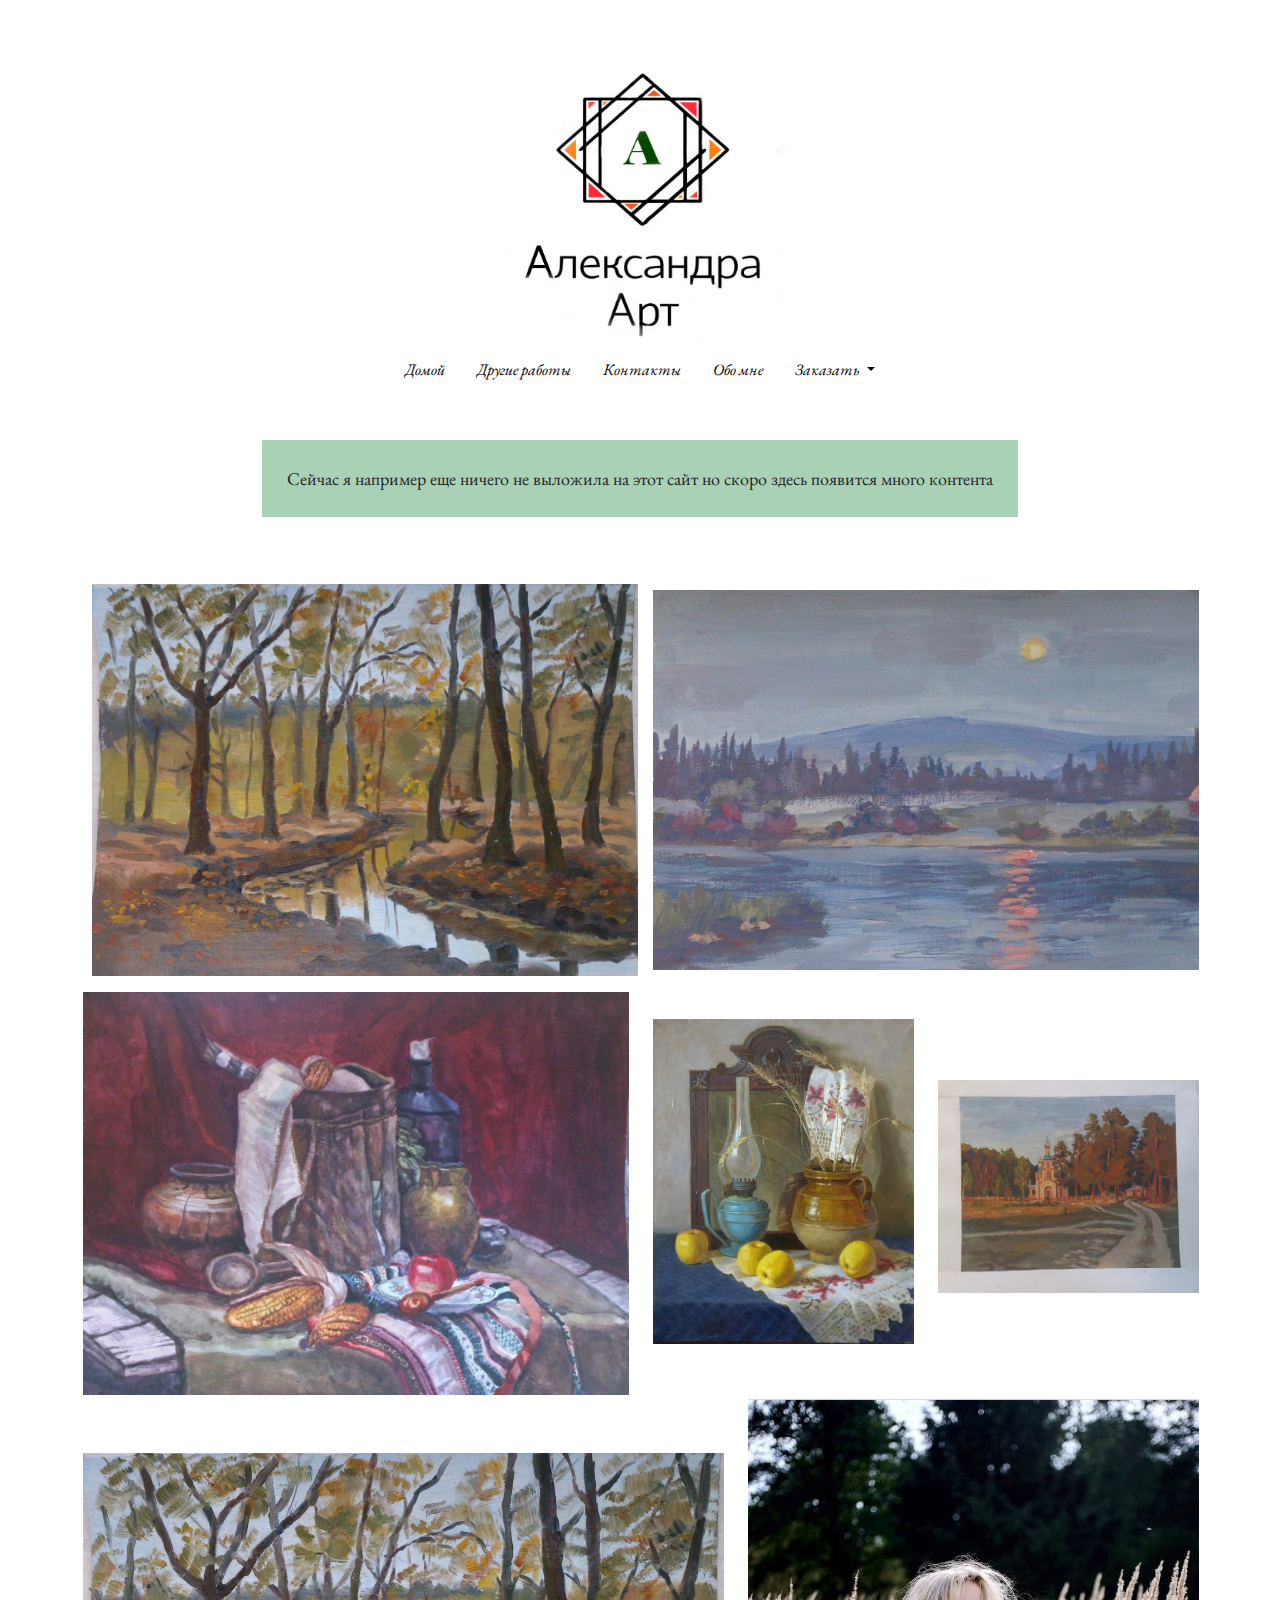
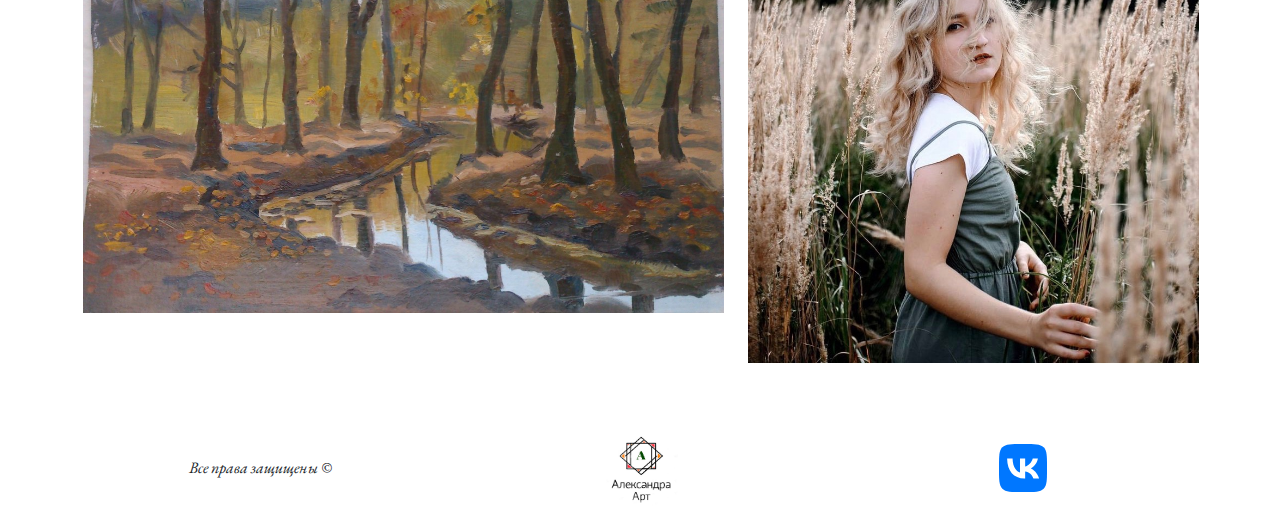
<file: index.html>
<!DOCTYPE html>
<html lang="en">

<head>
  <meta charset="UTF-8" />
  <meta name="viewport" content="width=device-width, initial-scale=1.0" />
          <link rel="preconnect" href="https://fonts.googleapis.com" />
        <link rel="preconnect" href="https://fonts.gstatic.com" crossorigin />
        <link href="https://fonts.googleapis.com/css2?family=EB+Garamond:ital@1&display=swap" rel="stylesheet" />
        <link href="https://cdn.jsdelivr.net/npm/bootstrap@5.3.3/dist/css/bootstrap.min.css" rel="stylesheet"
    integrity="sha384-QWTKZyjpPEjISv5WaRU9OFeRpok6YctnYmDr5pNlyT2bRjXh0JMhjY6hW+ALEwIH" crossorigin="anonymous" />
  <link rel="stylesheet" href="source/styles/style.css" />
  <title>Александра Корнева - художник</title>
</head>

<body>
 
  <header class="header">
    <div class="text-center">
      <img src="source/images/Лого.jpg" class="rounded rotate-center" alt="...">
    </div>
    <ul class="nav justify-content-center">
      </div>
      <li class="nav-item">
        <a class="nav-link home" aria-current="page" href="index.html">Домой</a>
      </li>
      <li class="nav-item">
        <a class="nav-link" href="#">Другие работы</a>
      </li>
      <li class="nav-item">
        <a class="nav-link" href="contacts.html">Контакты</a>
      </li>
      <li class="nav-item">
        <a class="nav-link" href="about_me.html">Обо мне</a>
      </li>
      <li class="nav-item dropdown">
        <a class="nav-link dropdown-toggle" href="#" role="button" data-bs-toggle="dropdown" aria-expanded="false">
          Заказать
        </a>
        <ul class="dropdown-menu">
          <li><a class="dropdown-item" href="#">Готовые работы</a></li>
          <li><a class="dropdown-item" href="#">Купить курсы</a></li>
          <li><a class="dropdown-item" href="#">Работы на заказ</a></li>
        </ul>
  </header>

  <div class="main-info">

    <div class="cardinfo puff-in-center">
      <p class="News">Сейчас я например еще ничего не выложила на этот сайт но скоро здесь появится много контента

      </p>
    </div>
  </div>

  <main>

   

      <div class="container">
        <div class="row">
          <div class="col">
            <img src="source/images/2 (1).jpg" class="img-fluid one" alt="...">
          </div>
          <div class="col">
            <img src="source/images/2 (2).jpg" class="img-fluid" alt="...">
          </div>
        </div>
        <div class="row">
          <div class="col-6">
            <img src="source/images/2 (3).jpg" class="img-fluid three" alt="...">

          </div>
          <div class="col">
            <img src="source/images/2 (4).jpg" class="img-fluid four" alt="...">

          </div>
          <div class="col">
            <img src="source/images/2(5).jpg" class="img-fluid" alt="...">
          </div>
        </div>
        <div class="row">
          <div class="col">
            <img src="source/images/2 (1).jpg" class="img-fluid" alt="...">
          </div>
          <div class="col-5">
            <img src="source/images/2(6).jpg" class="img-fluid" alt="...">
          </div>
        </div>
      </div>



  </main>

    <footer class="footer">

        <div class="container text-center">
          <div class="row">
            <div class="col rights-reserved">
              Все права защищены ©
            </div>
            <div class="col">
                <img class= "logo-footer" src="source/images/Лого.jpg" alt="">
            </div>
            <div class="col social-networks pulsate-fwd">
              <a class="icon-link" href="https://vk.com/sazonovaalexandra">
                  <use xlink:href="#box-seam"></use>
                </svg>
                <img src="source/images/VK_Compact_Logo_(2021-present).svg" alt="">
              </a>
            </div>
          </div>
        </div>


    </footer>






  <script src="https://cdn.jsdelivr.net/npm/bootstrap@5.3.3/dist/js/bootstrap.bundle.min.js"
    integrity="sha384-YvpcrYf0tY3lHB60NNkmXc5s9fDVZLESaAA55NDzOxhy9GkcIdslK1eN7N6jIeHz"
    crossorigin="anonymous"></script>
</body>

</html>
</file>
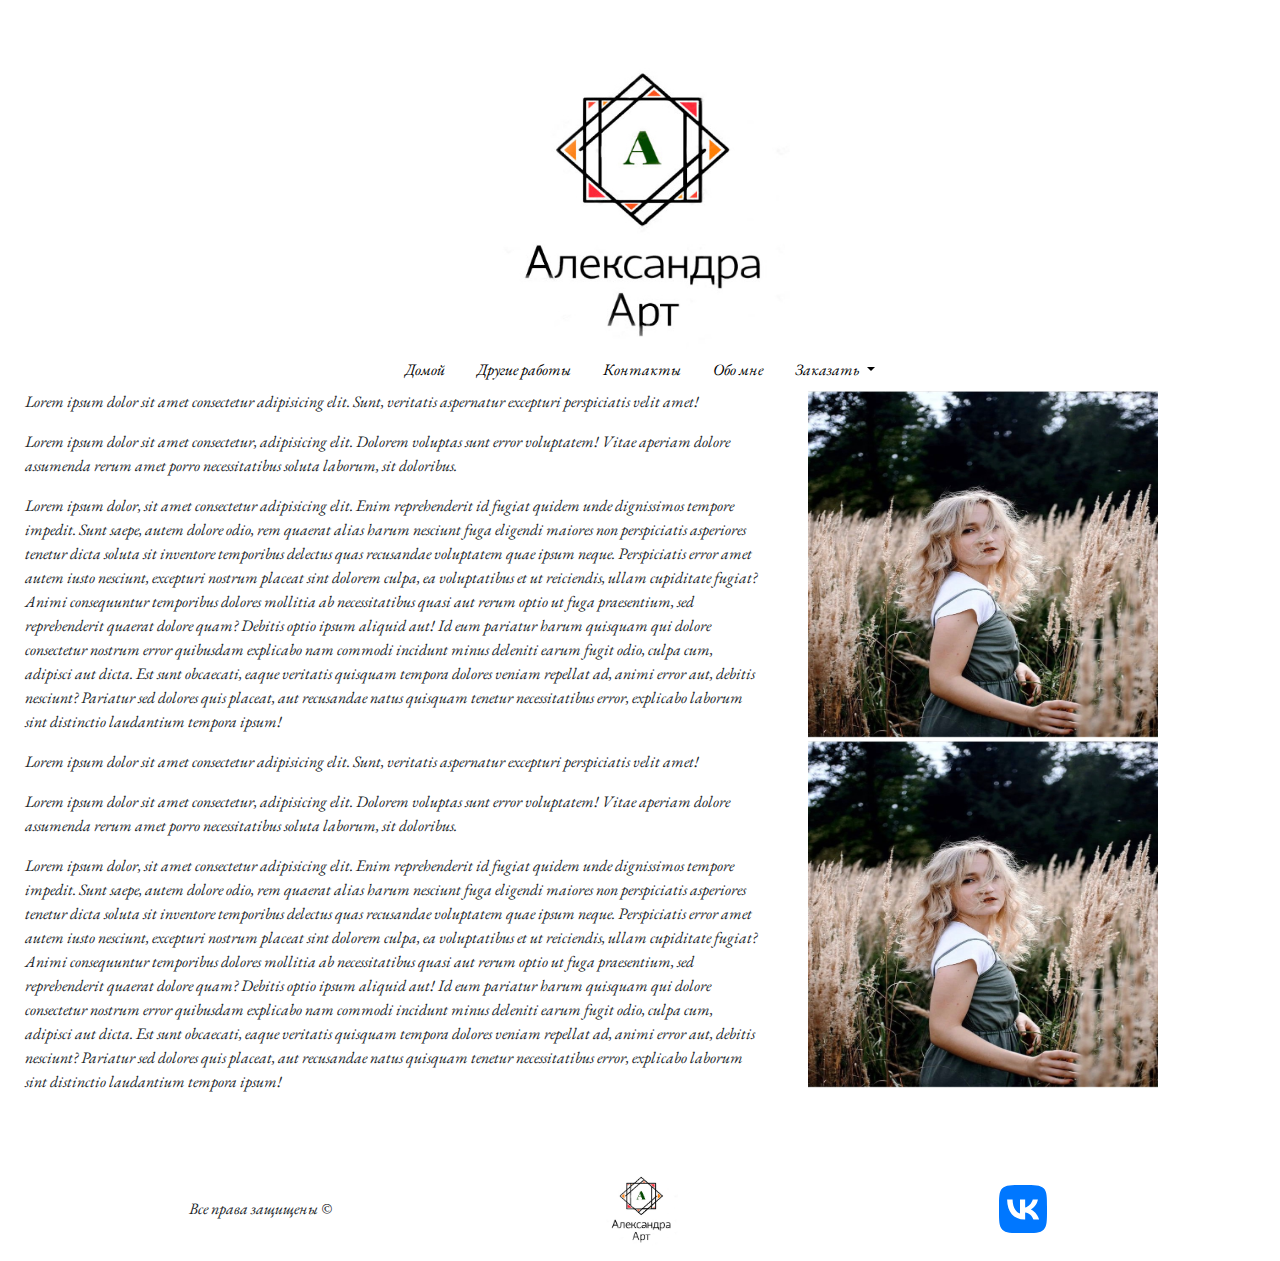
<file: about_me.html>
<!DOCTYPE html>
<html lang="en">

<head>
  <meta charset="UTF-8" />
  <meta name="viewport" content="width=device-width, initial-scale=1.0" />
          <link rel="preconnect" href="https://fonts.googleapis.com" />
        <link rel="preconnect" href="https://fonts.gstatic.com" crossorigin />
        <link href="https://fonts.googleapis.com/css2?family=EB+Garamond:ital@1&display=swap" rel="stylesheet" />
        <link href="https://cdn.jsdelivr.net/npm/bootstrap@5.3.3/dist/css/bootstrap.min.css" rel="stylesheet"
    integrity="sha384-QWTKZyjpPEjISv5WaRU9OFeRpok6YctnYmDr5pNlyT2bRjXh0JMhjY6hW+ALEwIH" crossorigin="anonymous" />
  <link rel="stylesheet" href="source/styles/style.css" />
  <title>Александра Корнева - художник</title>
</head>

<body>
 
  <header class="header">
    <div class="text-center">
      <img src="source/images/Лого.jpg" class="rounded rotate-center" alt="...">
    </div>
    <ul class="nav justify-content-center">
      </div>
      <li class="nav-item">
        <a class="nav-link home" aria-current="page" href="index.html">Домой</a>
      </li>
      <li class="nav-item">
        <a class="nav-link" href="#">Другие работы</a>
      </li>
      <li class="nav-item">
        <a class="nav-link" href="contacts.html">Контакты</a>
      </li>
      <li class="nav-item">
        <a class="nav-link" href="about_me.html">Обо мне</a>
      </li>
      <li class="nav-item dropdown">
        <a class="nav-link dropdown-toggle" href="#" role="button" data-bs-toggle="dropdown" aria-expanded="false">
          Заказать
        </a>
        <ul class="dropdown-menu">
          <li><a class="dropdown-item" href="#">Готовые работы</a></li>
          <li><a class="dropdown-item" href="#">Купить курсы</a></li>
          <li><a class="dropdown-item" href="#">Работы на заказ</a></li>
        </ul>
  </header>

        


    
      
        <div class="columns AboutME">
            <div class="columns__itemOne">
               <p>Lorem ipsum dolor sit amet consectetur adipisicing elit.
                 Sunt, veritatis aspernatur excepturi perspiciatis velit amet!</p>
                 <p>Lorem ipsum dolor sit amet consectetur, adipisicing elit. Dolorem voluptas sunt error voluptatem! Vitae aperiam dolore assumenda rerum amet porro necessitatibus soluta laborum, sit doloribus.
                 </p>
                 <p>Lorem ipsum dolor, sit amet consectetur adipisicing elit. Enim reprehenderit id fugiat quidem unde dignissimos tempore impedit. Sunt saepe, autem dolore odio, rem quaerat alias harum nesciunt fuga eligendi maiores non perspiciatis asperiores tenetur dicta soluta sit inventore temporibus delectus quas recusandae voluptatem quae ipsum neque. Perspiciatis error amet autem iusto nesciunt, excepturi nostrum placeat sint dolorem culpa, ea voluptatibus et ut reiciendis, ullam cupiditate fugiat? Animi consequuntur temporibus dolores mollitia ab necessitatibus quasi aut rerum optio ut fuga praesentium, sed reprehenderit quaerat dolore quam? Debitis optio ipsum aliquid aut! Id eum pariatur harum quisquam qui dolore consectetur nostrum error quibusdam explicabo nam commodi incidunt minus deleniti earum fugit odio, culpa cum, adipisci aut dicta. Est sunt obcaecati, eaque veritatis quisquam tempora dolores veniam repellat ad, animi error aut, debitis nesciunt? Pariatur sed dolores quis placeat, aut recusandae natus quisquam tenetur necessitatibus error, explicabo laborum sint distinctio laudantium tempora ipsum!
                 </p>
                  <p>Lorem ipsum dolor sit amet consectetur adipisicing elit.
                 Sunt, veritatis aspernatur excepturi perspiciatis velit amet!</p>
                 <p>Lorem ipsum dolor sit amet consectetur, adipisicing elit. Dolorem voluptas sunt error voluptatem! Vitae aperiam dolore assumenda rerum amet porro necessitatibus soluta laborum, sit doloribus.
                 </p>
                 <p>Lorem ipsum dolor, sit amet consectetur adipisicing elit. Enim reprehenderit id fugiat quidem unde dignissimos tempore impedit. Sunt saepe, autem dolore odio, rem quaerat alias harum nesciunt fuga eligendi maiores non perspiciatis asperiores tenetur dicta soluta sit inventore temporibus delectus quas recusandae voluptatem quae ipsum neque. Perspiciatis error amet autem iusto nesciunt, excepturi nostrum placeat sint dolorem culpa, ea voluptatibus et ut reiciendis, ullam cupiditate fugiat? Animi consequuntur temporibus dolores mollitia ab necessitatibus quasi aut rerum optio ut fuga praesentium, sed reprehenderit quaerat dolore quam? Debitis optio ipsum aliquid aut! Id eum pariatur harum quisquam qui dolore consectetur nostrum error quibusdam explicabo nam commodi incidunt minus deleniti earum fugit odio, culpa cum, adipisci aut dicta. Est sunt obcaecati, eaque veritatis quisquam tempora dolores veniam repellat ad, animi error aut, debitis nesciunt? Pariatur sed dolores quis placeat, aut recusandae natus quisquam tenetur necessitatibus error, explicabo laborum sint distinctio laudantium tempora ipsum!
                 </p>
            </div>
             <div class="columns AboutME">
            <div class="columns__item">
                <img src="source/images/2(6).jpg" alt="" class="fluid about_me">
                <img src="source/images/2(6).jpg" alt="" class="fluid about_me">
            </div>
            
        </div>
        </div>




    <footer class="footer">

        <div class="container text-center">
          <div class="row">
            <div class="col rights-reserved">
              Все права защищены ©
            </div>
            <div class="col">
                <img class= "logo-footer" src="source/images/Лого.jpg" alt="">
            </div>
            <div class="col social-networks pulsate-fwd">
              <a class="icon-link" href="https://vk.com/sazonovaalexandra">
                  <use xlink:href="#box-seam"></use>
                </svg>
                <img src="source/images/VK_Compact_Logo_(2021-present).svg" alt="">
              </a>
            </div>
          </div>
        </div>


    </footer>






  <script src="https://cdn.jsdelivr.net/npm/bootstrap@5.3.3/dist/js/bootstrap.bundle.min.js"
    integrity="sha384-YvpcrYf0tY3lHB60NNkmXc5s9fDVZLESaAA55NDzOxhy9GkcIdslK1eN7N6jIeHz"
    crossorigin="anonymous"></script>
</body>

</html>
</file>
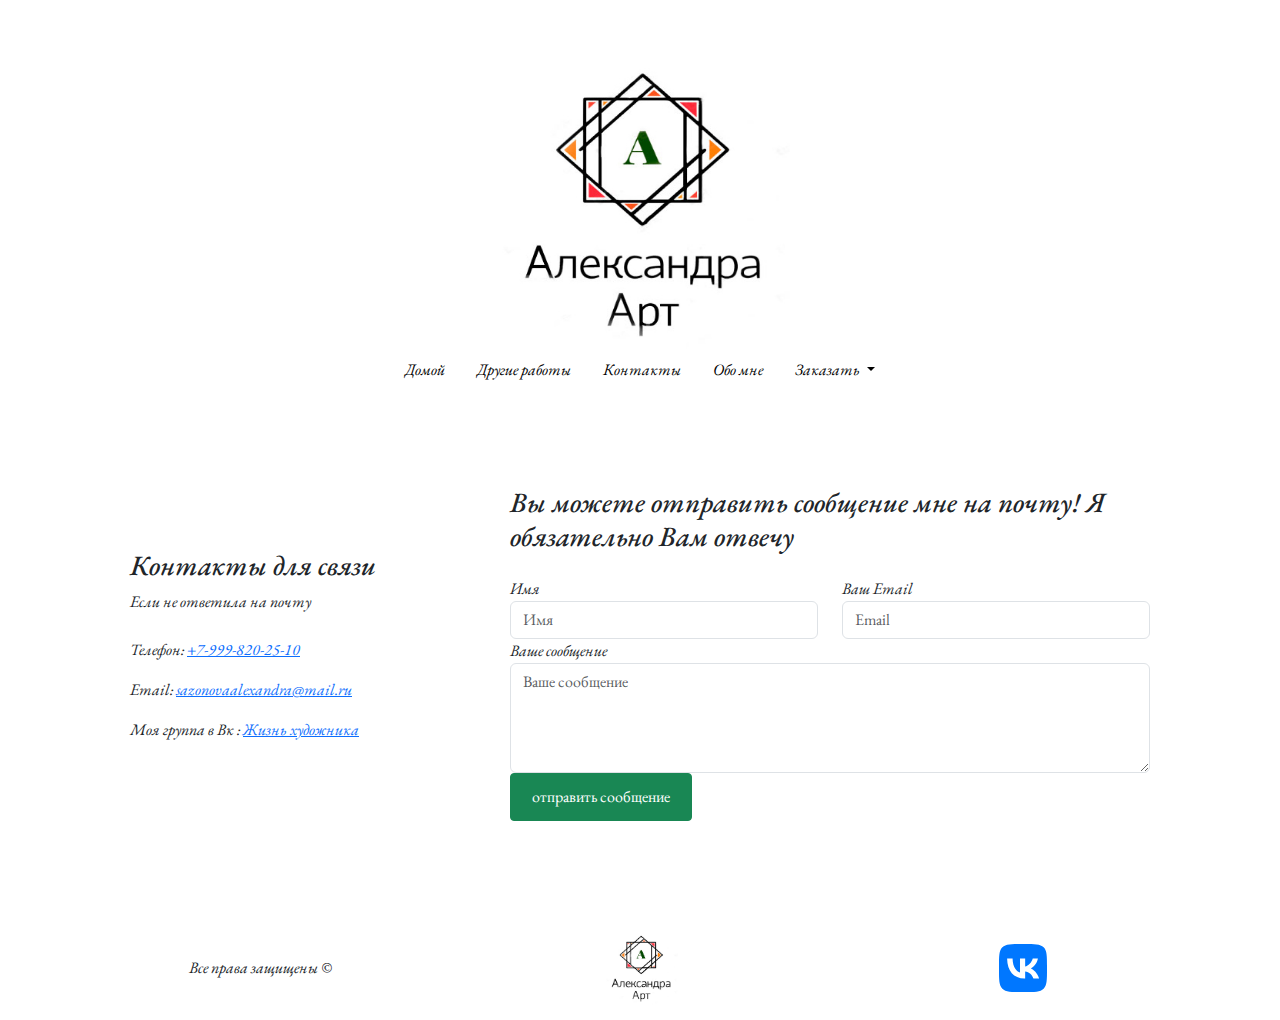
<file: contacts.html>
<!DOCTYPE html>
<html lang="en">

<head>
    <meta charset="UTF-8" />
    <meta name="viewport" content="width=device-width, initial-scale=1.0" />
    <link rel="preconnect" href="https://fonts.googleapis.com" />
    <link rel="preconnect" href="https://fonts.gstatic.com" crossorigin />
    <link href="https://fonts.googleapis.com/css2?family=EB+Garamond:ital@1&display=swap" rel="stylesheet" />
    <link href="https://cdn.jsdelivr.net/npm/bootstrap@5.3.3/dist/css/bootstrap.min.css" rel="stylesheet"
        integrity="sha384-QWTKZyjpPEjISv5WaRU9OFeRpok6YctnYmDr5pNlyT2bRjXh0JMhjY6hW+ALEwIH" crossorigin="anonymous" />
    <link rel="stylesheet" href="source/styles/style.css" />
    <title>Александра Корнева - художник</title>
</head>

<body>

    <header class="header">
        <div class="text-center">
            <img src="source/images/Лого.jpg" class="rounded" alt="...">
        </div>
        <ul class="nav justify-content-center contactsMenu">
            <li class="nav-item">
                <a class="nav-link home" aria-current="page" href="index.html">Домой</a>
            </li>
            <li class="nav-item">
                <a class="nav-link" href="#">Другие работы</a>
            </li>
            <li class="nav-item">
                <a class="nav-link" href="contacts.html">Контакты</a>
            </li>
            <li class="nav-item">
                <a class="nav-link" href="about_me.html">Обо мне</a>
            </li>
            <li class="nav-item dropdown">
                <a class="nav-link dropdown-toggle" href="#" role="button" data-bs-toggle="dropdown"
                    aria-expanded="false">
                    Заказать
                </a>
                <ul class="dropdown-menu">
                    <li><a class="dropdown-item" href="#">Готовые работы</a></li>
                    <li><a class="dropdown-item" href="#">Купить курсы</a></li>
                    <li><a class="dropdown-item" href="#">Работы на заказ</a></li>
                </ul>
    </header>

    <main>

        <div class="contacts-data">
            <div class="container">
                <div class="row justify-content-center">
                    <div class="col-md-6 text-center mb-5">
                    </div>
                </div>
                <div class="row justify-content-center withBG">
                    <div class="col-md-12">
                        <div class="wrapper">
                            <div class="row no-gutters">
                                <div class="col-lg-8 col-md-7 order-md-last d-flex align-items-stretch">
                                    <div class="contact-wrap w-100 p-md-5 p-4">
                                        <h3 class="mb-4">Вы можете отправить сообщение мне на почту! Я обязательно Вам отвечу </h3>
                                        <div id="form-message-warning" class="mb-4"></div>
                                        <div id="form-message-success" class="mb-4">
                                        </div>
                                        <form method="POST" id="contactForm" name="contactForm" class="contactForm">
                                            <div class="row">
                                                <div class="col-md-6">
                                                    <div class="form-group" id="form-groupALL">
                                                        <label class="label" for="name">Имя</label>
                                                        <input type="text" class="form-control" name="name" id="name"
                                                            placeholder="Имя">
                                                    </div>
                                                </div>
                                                <div class="col-md-6">
                                                    <div class="form-group" id="form-groupALL" >
                                                        <label class="label" for="email">Ваш Email</label>
                                                        <input type="email" class="form-control" name="email" id="email"
                                                            placeholder="Email">
                                                    </div>
                                                </div>
                                            
                                                <div class="col-md-12">
                                                    <div class="form-group" id="form-groupALL">
                                                        <label class="label" for="#">Ваше сообщение</label>
                                                        <textarea name="message" class="form-control" id="messageText" cols="30"
                                                            rows="4" placeholder="Ваше сообщение"></textarea>
                                                    </div>
                                                </div>
                                                <div class="col-md-12">
                                                    <div class="form-group">
                                                        <button type="button" class="btn btn-success btn-sm">
                                                        <input type="submit" value="отправить сообщение" class="btn btn-push">
                                                        </button>
                                                        <div class="submitting"></div>
                                                    </div>
                                                </div>
                                            </div>
                                        </form>
      </div>
                      </div>
                        <div class="col-lg-4 col-md-5 d-flex align-items-stretch">
                        <div class="info-wrap w-100 p-md-5 p-4">
                                        <h3>Контакты для связи</h3>
                                       <p class="mb-4">Если не ответила на почту</p>
                                        <div class="dbox w-100 d-flex align-items-start">
                                            <div class="icon d-flex align-items-center justify-content-center">
                                                <span class="fa fa-map-marker"></span>
                                            </div>
                                        </div>
                                        <div class="dbox w-100 d-flex align-items-center">
                                            <div class="icon d-flex align-items-center justify-content-center">
                                                <span class="fa fa-phone"></span>
                                            </div>
                                            <div class="text pl-3">
                                                <p><span>Телефон:</span> <a href="tel://1234567920">+7-999-820-25-10</a></p>
                                            </div>
                                        </div>
                                        <div class="dbox w-100 d-flex align-items-center">
                                            <div class="icon d-flex align-items-center justify-content-center">
                                                <span class="fa fa-paper-plane"></span>
                                            </div>
                                            <div class="text pl-3">
                                                <p><span>Email:</span> <a
                                                        href="/cdn-cgi/l/email-protection#422b2c242d023b2d3730312b36276c212d2f"><span
                                                            class="__cf_email__"
                                                            data-cfemail="6d04030b022d1402181f1e041908430e0200">sazonovaalexandra@mail.ru</span></a>
                                                </p>
                                            </div>
                                        </div>
                                        <div class="dbox w-100 d-flex align-items-center">
                                            <div class="icon d-flex align-items-center justify-content-center">
                                                <span class="fa fa-globe"></span>
                                            </div>
                                            <div class="text pl-3">
                                                <p><span>Моя группа в Вк :</span> <a href="https://vk.com/sazonova_alexandra_art">Жизнь художника</a></p>
                                            </div>
                                        </div>
                                    </div>
                                </div>
                            </div>
                        </div>
                    </div>
                </div>
            </div>
        </div>
        

    </main>


    <footer class="footer">

        <div class="container text-center">
            <div class="row">
                <div class="col rights-reserved">
                    Все права защищены ©
                </div>
                <div class="col">
                    <img class="logo-footer" src="source/images/Лого.jpg" alt="">
                </div>
                <div class="col social-networks pulsate-fwd">
                    <a class="icon-link" href="https://vk.com/sazonovaalexandra">
                        <use xlink:href="#box-seam"></use>
                        </svg>
                        <img src="source/images/VK_Compact_Logo_(2021-present).svg" alt="">
                    </a>
                </div>
            </div>
        </div>


    </footer>






    <script src="https://cdn.jsdelivr.net/npm/bootstrap@5.3.3/dist/js/bootstrap.bundle.min.js"
        integrity="sha384-YvpcrYf0tY3lHB60NNkmXc5s9fDVZLESaAA55NDzOxhy9GkcIdslK1eN7N6jIeHz"
        crossorigin="anonymous"></script>
    <script src="./source/scripts/form.js"></script>
</body>

</html>
</file>
<file: source/styles/style.css>
.body {
  font-family: "EB Garamond", serif;
  font-optical-sizing: auto;
  font-weight: 400;
  font-style: italic;
}

.header {
  margin-top: 50px;
  font-family: "EB Garamond", serif;
  font-weight: 400;
  font-style: italic;
}

.nav-item .nav-link {
  color: black;
}

.about_me {
  width: 300px;
  height: 350px;
}

.text-center .rounded {
  width: 300px;
  height: 300px;
}

.cardinfo {
  margin: 50px;
  font-family: "EB Garamond", serif;
  font-weight: 400;
  display: flex;
  justify-content: center;
}

.News {
  padding: 25px 25px 25px;
  background-color: #a9d1b6;
  font-size: large;
}

.img-fluid {
  margin: 1px;
}

.img-fluid.one {
  margin-left: 10px;
}

.img-fluid.three {
  margin-top: 15px;
}

.img-fluid.four {
  padding-top: 5px;
  padding-bottom: 15px;
}

.row {
  display: flex;
  align-items: center;
  justify-content: space-between;
}

.home:hover {
  color: #a9d1b6;
}

.nav-link:hover {
  color: #a9d1b6;
}

.dropdown-menu:hover {
  color: black;
}
.dropdown-item {
  color: #a9d1b6;
}

.footer {
  margin-top: 4%;
  background-color: white;
  padding-top: 10px;
}

.footer .col {
  padding-bottom: 15px;
}

.logo-footer {
  width: 75px;
  height: 75px;
}

.rights-reserved {
  font-family: "EB Garamond", serif;
  font-optical-sizing: auto;
  font-weight: 400;
  font-style: italic;
}

.puff-in-center {
  -webkit-animation: puff-in-center 1.5s linear both;
  animation: puff-in-center 1.5s linear both;
}

/* ----------------------------------------------
 * Generated by Animista on 2024-6-8 18:8:36
 * Licensed under FreeBSD License.
 * See http://animista.net/license for more info. 
 * w: http://animista.net, t: @cssanimista
 * ---------------------------------------------- */

/**
 * ----------------------------------------
 * animation puff-in-center
 * ----------------------------------------
 */
@-webkit-keyframes puff-in-center {
  0% {
    -webkit-transform: scale(2);
    transform: scale(2);
    -webkit-filter: blur(4px);
    filter: blur(4px);
    opacity: 0;
  }
  100% {
    -webkit-transform: scale(1);
    transform: scale(1);
    -webkit-filter: blur(0px);
    filter: blur(0px);
    opacity: 1;
  }
}
@keyframes puff-in-center {
  0% {
    -webkit-transform: scale(2);
    transform: scale(2);
    -webkit-filter: blur(4px);
    filter: blur(4px);
    opacity: 0;
  }
  100% {
    -webkit-transform: scale(1);
    transform: scale(1);
    -webkit-filter: blur(0px);
    filter: blur(0px);
    opacity: 1;
  }
}

.pulsate-fwd {
  animation: pulsate-fwd 1s ease-in-out infinite both;
}

/* ----------------------------------------------
 * Generated by Animista on 2024-6-8 22:4:38
 * Licensed under FreeBSD License.
 * See http://animista.net/license for more info. 
 * w: http://animista.net, t: @cssanimista
 * ---------------------------------------------- */

@-webkit-keyframes pulsate-fwd {
  0% {
    -webkit-transform: scale(1);
    transform: scale(1);
  }
  50% {
    -webkit-transform: scale(1.1);
    transform: scale(1.1);
  }
  100% {
    -webkit-transform: scale(1);
    transform: scale(1);
  }
}
@keyframes pulsate-fwd {
  0% {
    -webkit-transform: scale(1);
    transform: scale(1);
  }
  50% {
    -webkit-transform: scale(1.1);
    transform: scale(1.1);
  }
  100% {
    -webkit-transform: scale(1);
    transform: scale(1);
  }
}

.contacts-data {
  font-family: "EB Garamond", serif;
  font-optical-sizing: auto;
  font-weight: 400;
  font-style: italic;
}

.columns__itemOne {
  font-family: "EB Garamond", serif;
  font-optical-sizing: auto;
  font-weight: 400;
  font-style: italic;
  padding-right: 25px;
}

/*.contacts { 
  margin-top: 20px;
  text-align: center; /* выравнивает содержимое по центру 
} 
*/

.constacts-details {
  list-style-type: none;
}

.btn-push {
  color: white;
}

.about_me {
  width: 350px;
  height: 350px;
  align-content: end;
}

.AboutME {
  display: grid;
  grid-template-columns: 1fr 0.6fr;
  column-gap: 20px;
}

.columns__itemOne {
  margin-left: 25px;
}

/*.column1 {
  margin-left: 15px;
}
.column2 {
  margin-left: 150px;
} */
</file>
